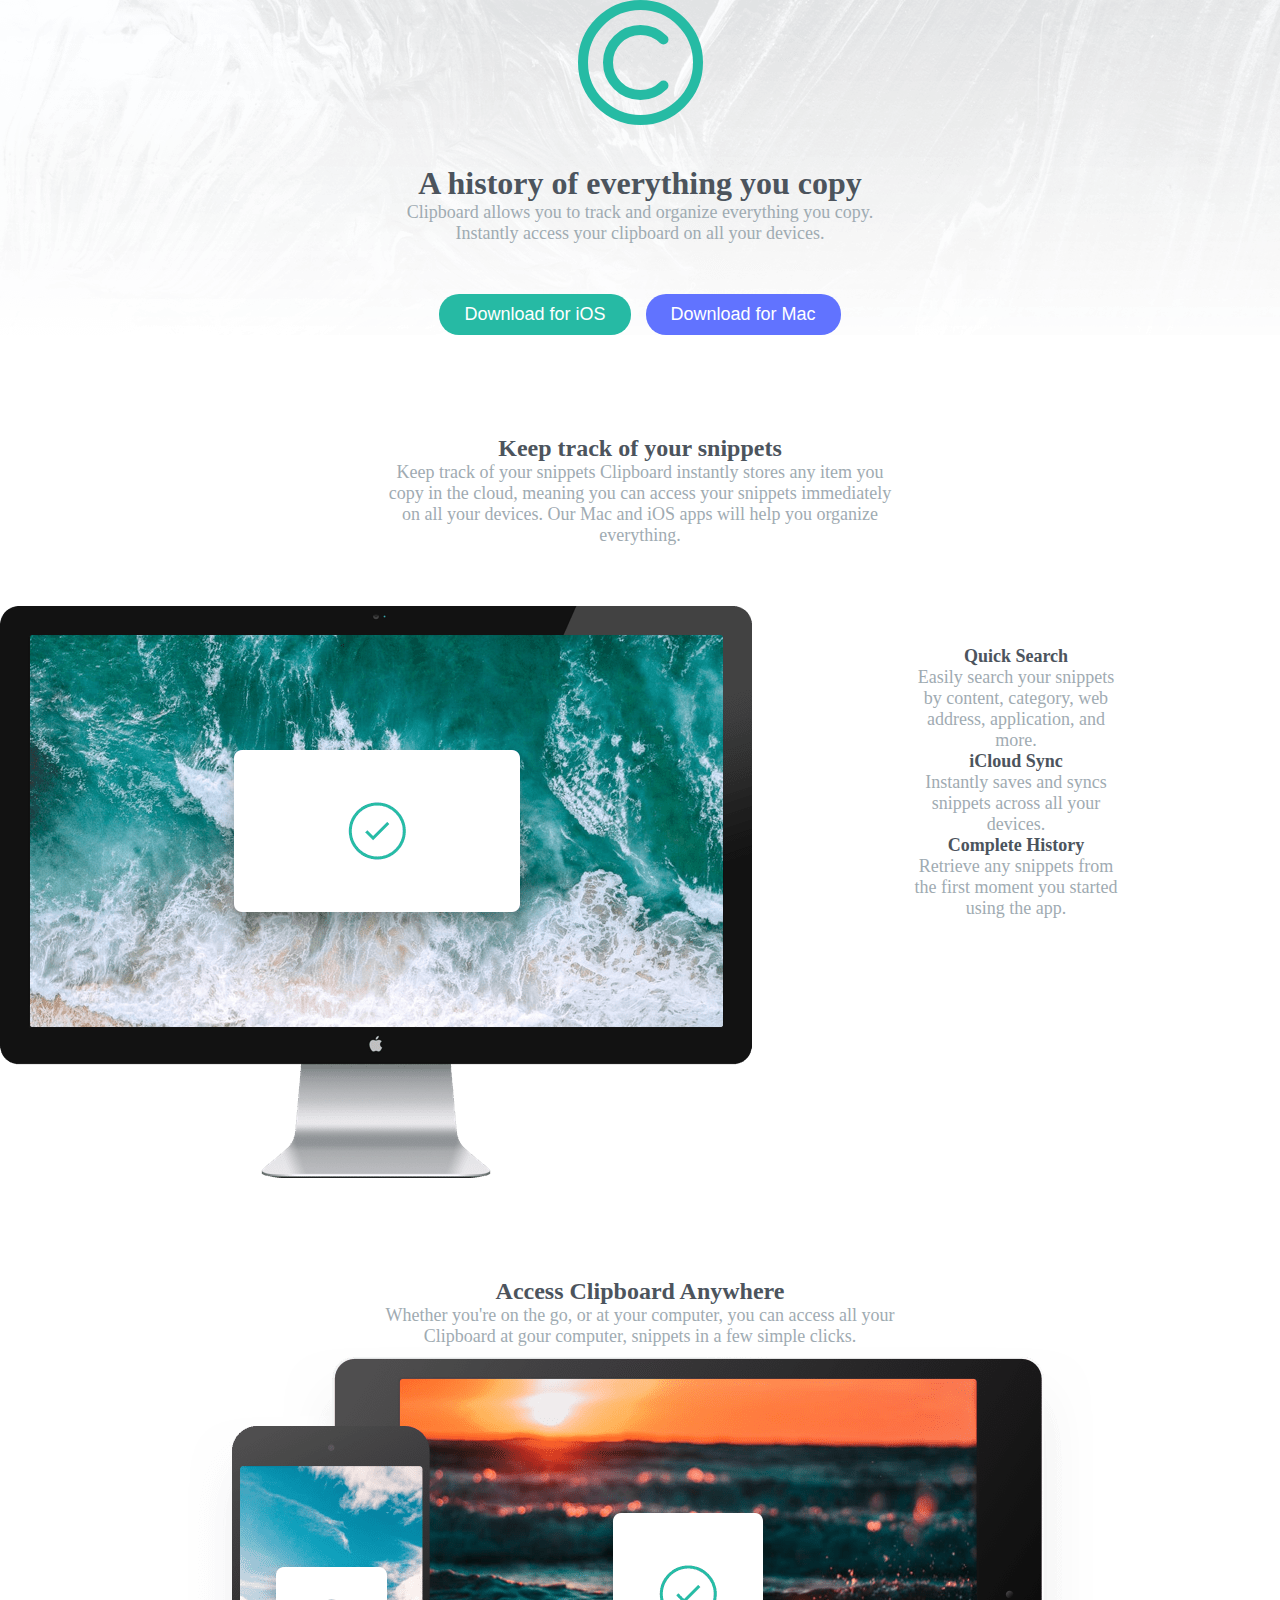
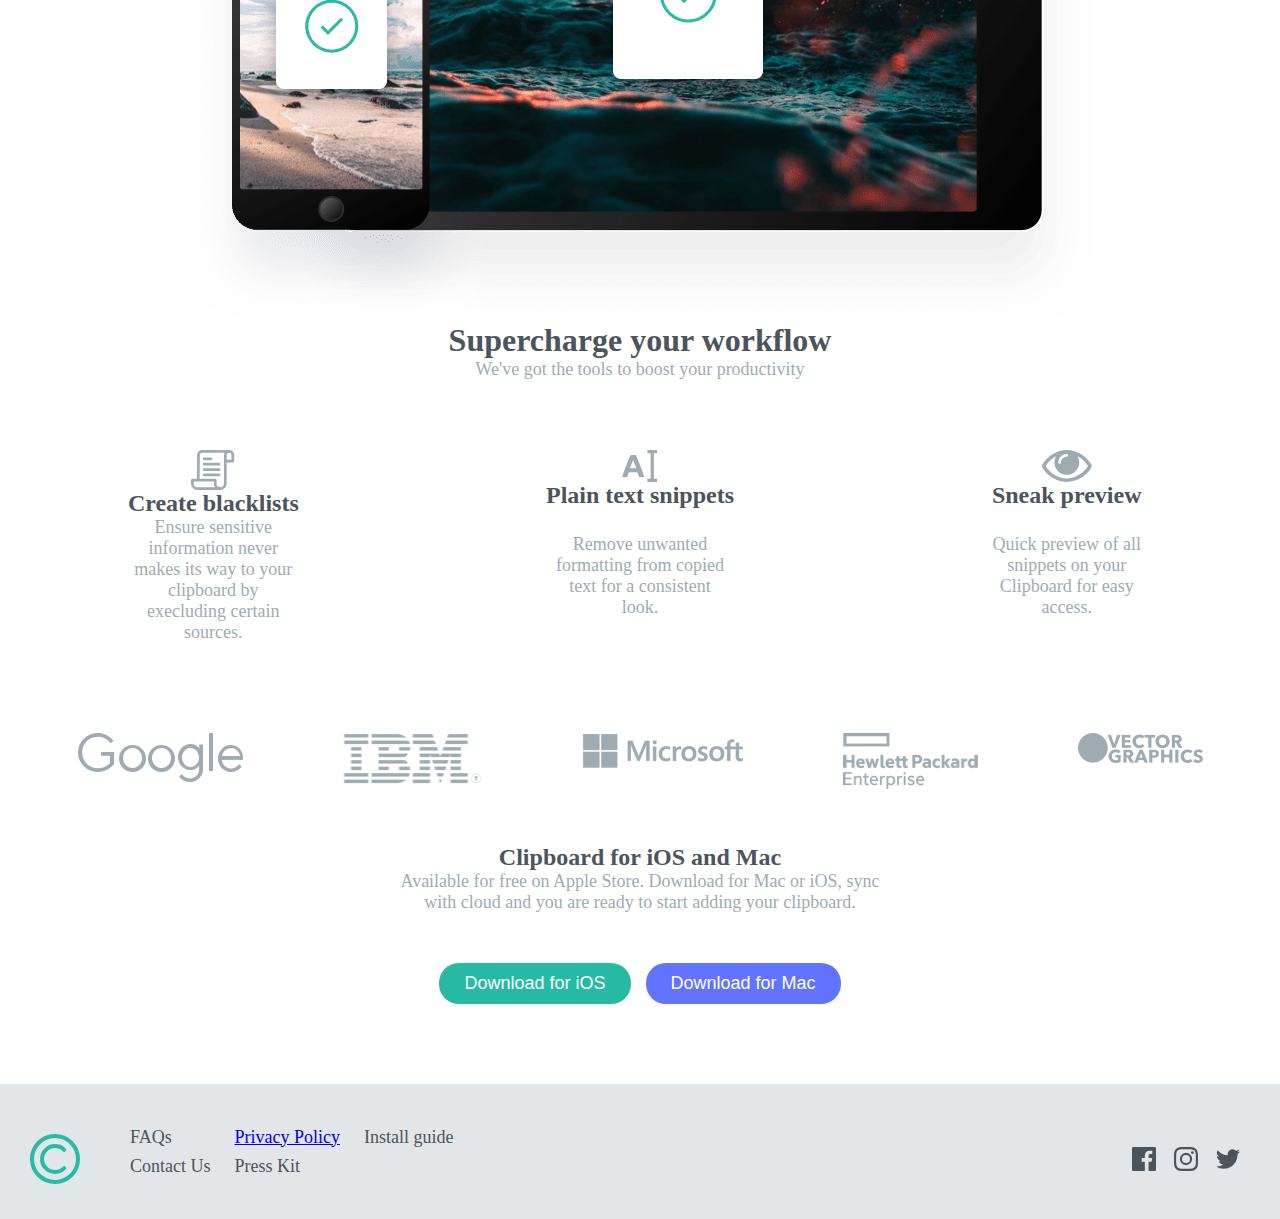
<file: index.html>
<!DOCTYPE html>
<html lang="en">
  <head>
    <meta charset="UTF-8" />
    <meta name="viewport" content="width=device-width, initial-scale=1.0" />
    <meta name="author" content="Okunrinboye Abiola" />
    <link rel="icon" href="favicon-32x32.png" />
    <link rel="stylesheet" href="style.css" />
    <title>Clipboard landing page</title>
  </head>
  <body>
    <div class="container">
      <main id="one">
        <div class="header">
          <div class="company-logo">
            <img src="logo.svg" alt="Company's logo" />
          </div>
          <h1>A history of everything you copy</h1>
          <p>
            Clipboard allows you to track and organize everything you copy.
            Instantly access your clipboard on all your devices.
          </p>
          <div class="buttons">
            <button class="button-1">Download for iOS</button>
            <button class="button-2">Download for Mac</button>
          </div>
        </div>
        <div class="track">
          <h2>Keep track of your snippets</h2>
          <p>
            Keep track of your snippets Clipboard instantly stores any item you
            copy in the cloud, meaning you can access your snippets immediately
            on all your devices. Our Mac and iOS apps will help you organize
            everything.
          </p>
          <div class="table">
            <div class="computer-image">
              <img src="image-computer.png" alt="desktop" />
            </div>
            <div class="subtable">
              <div class="side">
                <h3>Quick Search</h3>
                <p>
                  Easily search your snippets by content, category, web address,
                  application, and more.
                </p>
              </div>
              <div class="side">
                <h3>iCloud Sync</h3>
                <p>
                  Instantly saves and syncs snippets across all your devices.
                </p>
              </div>
              <div class="side">
                <h3>Complete History</h3>
                <p>
                  Retrieve any snippets from the first moment you started using
                  the app.
                </p>
              </div>
            </div>
          </div>
        </div>
      </main>
      <main id="two">
        <h2>Access Clipboard Anywhere</h2>
        <p>
          Whether you're on the go, or at your computer, you can access all your
          Clipboard at gour computer, snippets in a few simple clicks.
        </p>
        <div class="device">
          <img src="image-devices.png" alt="devices" />
        </div>
      </main>
      <main id="three">
        <h1>Supercharge your workflow</h1>
        <p>We've got the tools to boost your productivity</p>
      </main>
      <main id="four">
        <div class="sub">
          <div class="blacklist">
            <img src="icon-blacklist.svg" alt="blacklist" />
          </div>
          <h2>Create blacklists</h2>
          <p>
            Ensure sensitive information never makes its way to your clipboard
            by execluding certain sources.
          </p>
        </div>
        <div class="sub">
          <div class="blacklist">
            <img src="icon-text.svg" alt="text" />
          </div>
          <h2>Plain text snippets</h2>
          <p>
            Remove unwanted formatting from copied text for a consistent look.
          </p>
        </div>
        <div class="sub">
          <div class="blacklist">
            <img src="icon-preview.svg" alt="eye" />
          </div>
          <h2>Sneak preview</h2>
          <p>
            Quick preview of all snippets on your Clipboard for easy access.
          </p>
        </div>
      </main>
      <main id="five">
        <div class="image-container">
          <div class="logo">
            <img src="logo-google.png" alt="logo-google" />
          </div>
          <div class="logo">
            <img src="logo-ibm.png" alt="logo-ibm" />
          </div>
          <div class="logo">
            <img src="logo-microsoft.png" alt="logo-microsoft" />
          </div>
          <div class="logo">
            <img src="logo-hp.png" alt="logo-hp" />
          </div>
          <div class="logo">
            <img src="logo-vector-graphics.png" alt="logo-vector-graphics" />
          </div>
        </div>
      </main>
      <main class="six">
        <h2>Clipboard for iOS and Mac</h2>
        <p>
          Available for free on Apple Store. Download for Mac or iOS, sync with
          cloud and you are ready to start adding your clipboard.
        </p>
        <div class="buttons">
          <button class="button-1">Download for iOS</button>
          <button class="button-2">Download for Mac</button>
        </div>
      </main>
      <footer>
        <div class="footercontainer">
          <div class="logo-box">
            <div class="logo-2">
              <img src="logo.svg" alt="company-logo" />
            </div>
            <div class="box-container">
              <div class="boxlink">
                <p>FAQs</p>
                <p>Contact Us</p>
              </div>
              <div class="boxlink">
                <a href="privacypolicy.html" target="_blank">Privacy Policy</a>
                <p>Press Kit</p>
              </div>
              <div class="boxlink">
                <p>Install guide</p>
              </div>
            </div>
          </div>
          <div class="icon-container">
            <div class="icon">
              <img src="icon-facebook.svg" alt="icon-facebook" />
            </div>
            <div class="icon">
              <img src="icon-instagram.svg" alt="icon-instagram" />
            </div>
            <div class="icon">
              <img src="icon-twitter.svg" alt="icon-twitter" />
            </div>
          </div>
        </div>
      </footer>
    </div>
  </body>
</html>
</file>
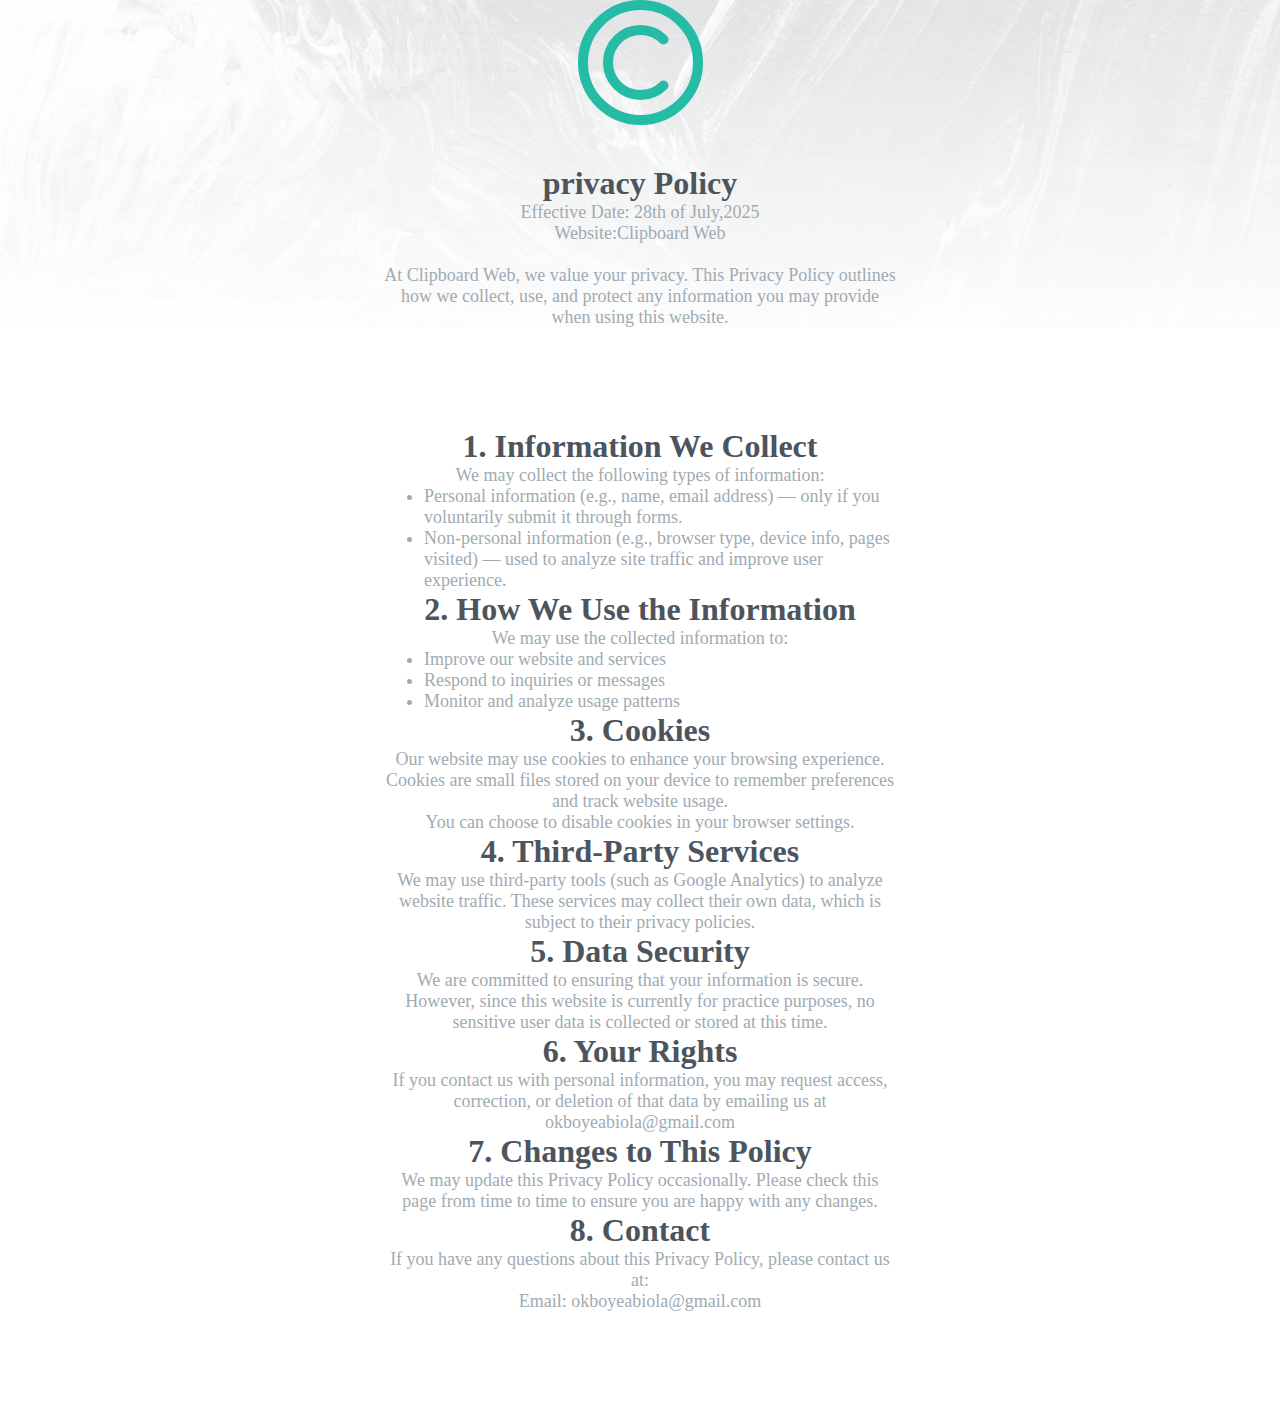
<file: privacypolicy.html>
<!DOCTYPE html>
<html lang="en">
  <head>
    <meta charset="UTF-8" />
    <meta name="viewport" content="width=device-width, initial-scale=1.0" />
    <meta name="author" content="Okunrinboye Abiola" />
    <link rel="icon" href="favicon-32x32.png" />
    <link rel="stylesheet" href="style.css" />
    <title>Privacy policy|Clipboard landing</title>
  </head>
  <body>
    <div class="container">
      <main id="one">
        <div class="header">
          <div class="company-logo">
            <img src="logo.svg" alt="Company's logo" />
          </div>
          <h1>privacy Policy</h1>
          <p>
            Effective Date: 28th of July,2025<br>
             Website:Clipboard Web
          </p>
          <br>
          <p>
            At Clipboard Web, we value your privacy. This Privacy Policy outlines how we collect, use, and protect any information you may provide when using this website.
          </p>
         </main> 
         <main id="two">        
            <h1>1. Information We Collect</h1>
            <p>We may collect the following types of information:</p>   
            <ul>
              <li>Personal information (e.g., name, email address) — only if you voluntarily submit it through forms.</li>
              <li>Non-personal information (e.g., browser type, device info, pages visited) — used to analyze site traffic and improve user experience.</li>
            </ul>   
            <h1>2. How We Use the Information</h1>  
            <p>We may use the collected information to:</p> 
            <ul>
              <li>Improve our website and services</li>
              <li>Respond to inquiries or messages</li>
              <li>Monitor and analyze usage patterns</li>
            </ul>
            <h1>3. Cookies</h1>
            <p>Our website may use cookies to enhance your browsing experience. Cookies are small files stored on your device to remember preferences and track  website usage.
              <br>
            You can choose to disable cookies in your browser settings.
            </p>
            <h1>4. Third-Party Services</h1>
            <p>We may use third-party tools (such as Google Analytics) to analyze website traffic. These services may collect their own data, which is subject to their privacy policies.</p>
            <h1>5. Data Security</h1>
            <p>
              We are committed to ensuring that your information is secure. However, since this website is currently for practice purposes, no sensitive user data is collected or stored at this time.
            </p>
            <h1>6. Your Rights</h1>
            <p>If you contact us with personal information, you may request access, correction, or deletion of that data by emailing us at okboyeabiola@gmail.com</p>
            <h1>7. Changes to This Policy</h1>
            <p>We may update this Privacy Policy occasionally. Please check this page from time to time to ensure you are happy with any changes.</p>
            <h1>8. Contact</h1>
            <p class="lastline">If you have any questions about this Privacy Policy, please contact us at: <br>
              Email: okboyeabiola@gmail.com</p>
         </main>
    </div>
  </body>
</html>
</file>
<file: style.css>
* {
  font-size: 18px;
  box-sizing: border-box;
  margin: 0;
}
body {
  margin: 0;
}
.container {
  width: 100%;
}

.company-logo {
  display: flex;
  justify-content: center;
  align-items: center;
  margin-bottom: 40px;
}

h1 {
  display: flex;
  justify-content: center;
  font-size: xx-large;
  color: hsl(210, 10%, 33%);
}
h2 {
  display: flex;
  align-items: center;
  justify-content: center;
  font-size: x-large;
  color: hsl(210, 10%, 33%);
}
h3 {
  display: flex;
  align-items: center;
  justify-content: center;
  font-size: large;
  color: hsl(210, 10%, 33%);
}
p {
  display: flex;
  text-align: center;
  justify-content: center;
  margin: auto;
  width: 40%;
  color: hsl(201, 11%, 66%);
}
.company-image {
  display: flex;
  flex-direction: row;
  justify-content: center;
}
.computer-image {
  display: flex;
  justify-content: center;
  margin-top: 60px;
}
.device {
  display: flex;
  justify-content: center;
}
.table {
  display: flex;
  align-content: center;
}
.subtable {
  display: flex;
  flex-direction: column;
  margin-top: 100px;
}
.side {
  display: flex;
  flex-direction: column;
  justify-content: center;
  align-content: center;
}

.buttons {
  display: flex;
  justify-content: center;
  gap: 15px;
  margin-top: 50px;
  flex-wrap: wrap;
  cursor: pointer;
}
.button-1 {
  color: white;
  background-color: hsl(171, 66%, 44%);
  border: none;
  padding: 10px;
  padding-left: 25px;
  padding-right: 25px;
  border-radius: 20px;
}
.button-2 {
  color: white;
  background-color: hsl(233, 100%, 69%);
  border: none;
  padding: 10px;
  padding-left: 25px;
  padding-right: 25px;
  border-radius: 20px;
}
.track {
  margin-top: 100px;
}
.header {
  background-image: url(bg-header-desktop.png);
}

#two {
  margin-top: 100px;
}
.blacklist {
  display: flex;
  justify-content: center;
  align-items: center;
}
.sub {
  display: flex;
  flex-direction: column;
  justify-content: center;
  width: 500px;
}
#three {
  margin-bottom: 70px;
}
#four {
  display: flex;
  margin-bottom: 90px;
}
.image-container {
  display: flex;
  flex-direction: row;
  justify-content: center;
  gap: 100px;
  margin-bottom: 50px;
  margin-top: 50px;
}
footer {
  display: flex;
  align-items: center;
  justify-content: center;
  background-color: hsl(201, 11%, 90%);
  padding: 30px;
  margin-top: 80px;
}
.footercontainer {
  display: flex;
  flex-direction: row;
  justify-content: space-between;
  width: 100%;
  max-width: 1400px;
}
.logo-2 {
  width: 100px;
}
.logo-2 img {
  width: 50%;
  margin-top: 20px;
}

.box-container {
  display: flex;
  flex-direction: row;
  justify-content: flex-start;
  align-items: flex-start;
  gap: 24px;
}
.icon {
  margin-right: 10px;
}
.icon img {
  margin-top: 20px;
}
.button-1:hover {
  background-color: hsl(171, 50%, 44%);
}
.button-2:hover {
  background-color: hsl(233, 70%, 69%);
}
ul {
  display: flex;
  flex-direction: column;
  justify-content: center;
  margin: auto;
  width: 40%;
  color: hsl(201, 11%, 66%);
}
.lastline {
  margin-bottom: 100px;
}
.boxlink {
  display: flex;
  flex-direction: column;
  align-items: flex-start;
  justify-content: flex-start;
  gap: 8px;

}
.logo-box{
  display: flex;
  align-items: center;
  justify-content: flex-start;
}
.icon-container{
   display: flex;
  align-items: center;
  justify-content: flex-start;
  gap: 8px;
}
.boxlink p{
  display: block;
  color: hsl(210, 10%, 33%);
  margin: 0;
  width: max-content;
}
</file>
